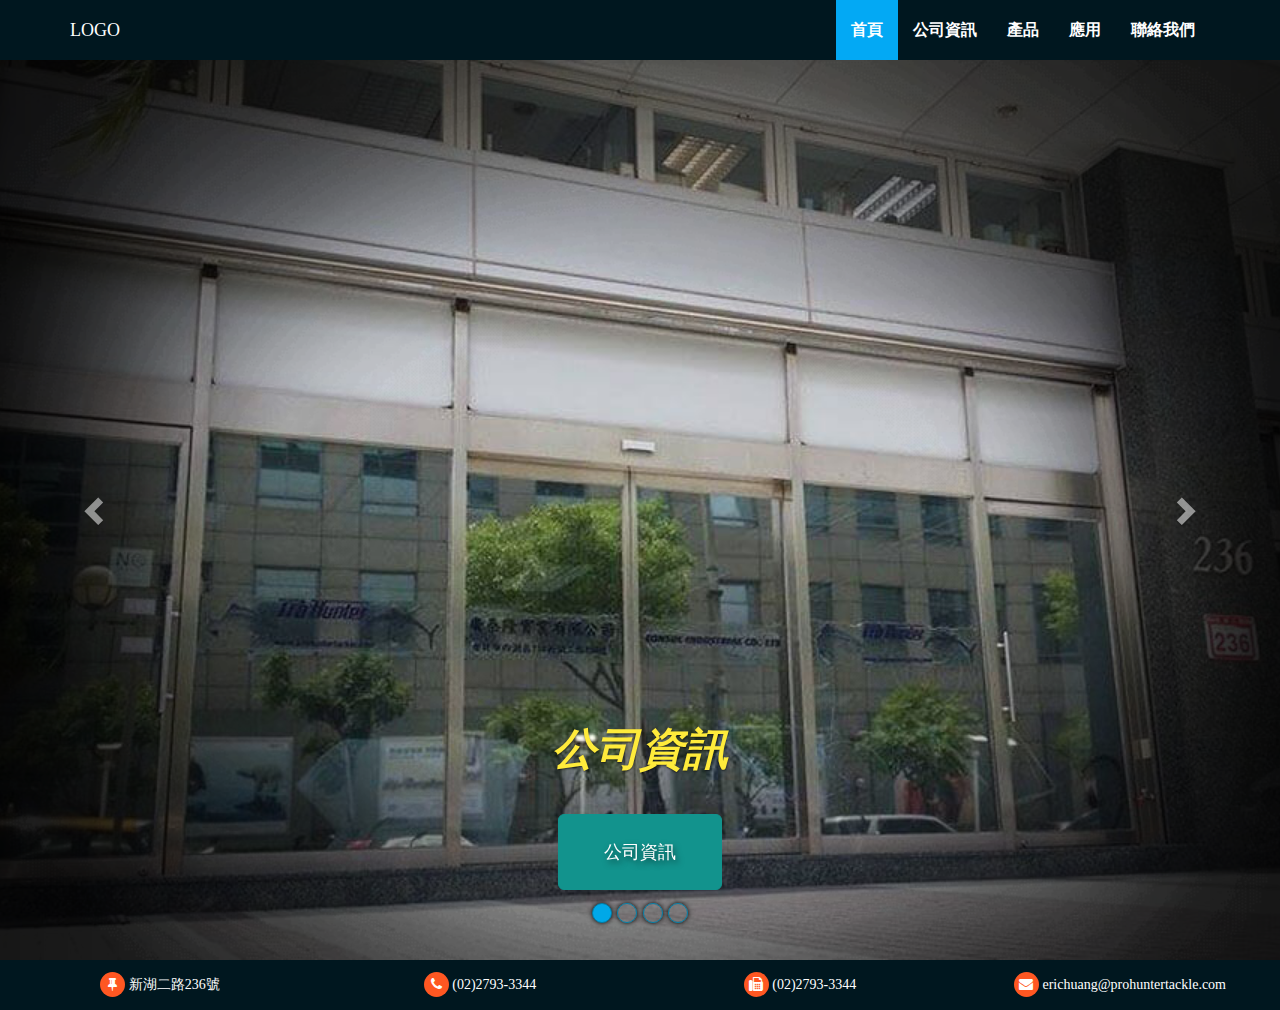
<file: index.html>
<!DOCTYPE html>
<html lang="en">
<head>
<meta charset="UTF-8">
<meta name="viewport" content="width=device-width,initial-scale=1">
<title>啟貿實業有限公司|首頁</title>
<meta name="keywords" content="啟貿,啟貿實業有限公司,啟貿首頁,公司資訊" />
<meta namge="description" content="啟貿實業有限公司" />
<script src="./js/jquery-2.1.4.min.js"></script>
<script src="./js/bootstrap.min.js"></script>
<link href="./css/bootstrap.min.css" rel="stylesheet">
<link rel="stylesheet" href="css/font-awesome.min.css" type="text/css">
<link rel="stylesheet" href="css/style.css">
<style>
.carousel-inner .item{
	background-image: url("images/s.png");
	background-size: 100% 100%;
}
.carousel-inner .item .fill,
.carousel-inner .item .active .fill{
	mix-blend-mode: overlay;
	-webkit-mix-blend-mode: overlay;
	-moz-mix-blend-mode: overlay;
}
#main.carousel .carousel-inner .btn-primary{
	background-color: #12938D;
	border-color: #12938D;
}
#main.carousel .carousel-inner .carousel-title{
	margin-bottom: 40px;
	font-style: italic;
	font-size: 44px;
	color:#FFEB3B;
	font-weight: 900;
}
#main.carousel .carousel-inner .btn-lg{
	padding: 25px 45px;
	font-size: 18px;
	text-shadow:2px 3px 6px rgba(0,0,0,.6);
	margin-bottom: 20px;
}
</style>
</head>
<body>
<!-- 導航列開始 -->
<header>
	<nav class="navbar navbar-default">
		<div class="container">
			<div class="navbar-header">
				<button type="button" class="navbar-toggle collapsed" data-toggle="collapse" data-target=".header-navbar">
					<span class="icon-bar"></span>
					<span class="icon-bar"></span>
					<span class="icon-bar"></span>
				</button>
				<a href="index.html" class="navbar-brand">LOGO</a>
			</div>

			<div class="collapse navbar-collapse header-navbar">
				<ul class="nav navbar-nav navbar-right">
					<li class="active"><a href="index.html">首頁</a></li>
					<li><a href="about.html">公司資訊</a></li>
					<li><a href="product.html">產品</a></li>
					<li><a href="application01.html">應用</a></li>
					<li><a href="contact.html">聯絡我們</a></li>
				</ul>
			</div>
		</div>
	</nav>
</header>
<!-- 導航列結束 -->
<!-- 內容開始 -->
<section id="main" class="main-carousel carousel slide" data-ride="carousel">
	<ol class="carousel-indicators">
		<li data-target=".main-carousel" data-slide-to="0" class="active"></li>
		<li data-target=".main-carousel" data-slide-to="1"></li>
		<li data-target=".main-carousel" data-slide-to="2"></li>
		<li data-target=".main-carousel" data-slide-to="3"></li>
	</ol>

	<div class="carousel-inner" _height="auto">
		<div class="item active">
			<a href="about.html"><div class="fill bg1"></div></a>
			<div class="carousel-caption">
				<h1 class="carousel-title">公司資訊</h1>
				<a href="about.html" class="btn btn-primary btn-lg">公司資訊</a>
			</div>
		</div>
		<div class="item">
			<a href="product.html"><div class="fill bg2"></div></a>
			<div class="carousel-caption">
			<h1 class="carousel-title">產品</h1>
				<a href="product.html" class="btn btn-primary btn-lg">產品</a>
			</div>
		</div>
		<div class="item">
			<a href="application01.html"><div class="fill bg3"></div></a>
			<div class="carousel-caption">
			<h1 class="carousel-title">應用</h1>
				<a href="application01.html" class="btn btn-primary btn-lg">應用</a>
			</div>
		</div>
		<div class="item">
			<a href="contact.html"><div class="fill bg4"></div></a>
			<div class="carousel-caption">
			<h1 class="carousel-title">聯絡我們</h1>
				<a href="contact.html" class="btn btn-primary btn-lg">聯絡我們</a>
			</div>
		</div>
	</div>

	<a class="left carousel-control" href=".main-carousel" role="button" data-slide="prev">
		<span class="glyphicon glyphicon-chevron-left" aria-hidden="true"></span>
	</a>
	<a class="right carousel-control" href=".main-carousel" role="button" data-slide="next">
		<span class="glyphicon glyphicon-chevron-right" aria-hidden="true"></span>
	</a>
</section>
<!-- 內容結束 -->
<!-- footer開始 -->
<footer id="footer" _height="none">
	<div class="container-fluid">
		<div class="row">
			<div class="col-md-3">
				<p class="text-center">
					<i class="fa fa-thumb-tack icon"></i>
					新湖二路236號
				</p>
			</div>
			<div class="col-md-3">
				<p class="text-center">
					<i class="fa fa-phone icon"></i>
					(02)2793-3344
				</p>
			</div>
			<div class="col-md-3">
				<p class="text-center">
					<i class="fa fa-fax icon"></i>
					(02)2793-3344
				</p>
			</div>
			<div class="col-md-3">
				<p class="text-center">
					<i class="fa fa-envelope icon"></i>
					erichuang@prohuntertackle.com
				</p>
			</div>
		</div>
	</div>
</footer>
<!-- footer結束 -->
<script>
	$('.carousel').carousel({
		intervel:4000
	})
</script>
</body>
</html>
</file>
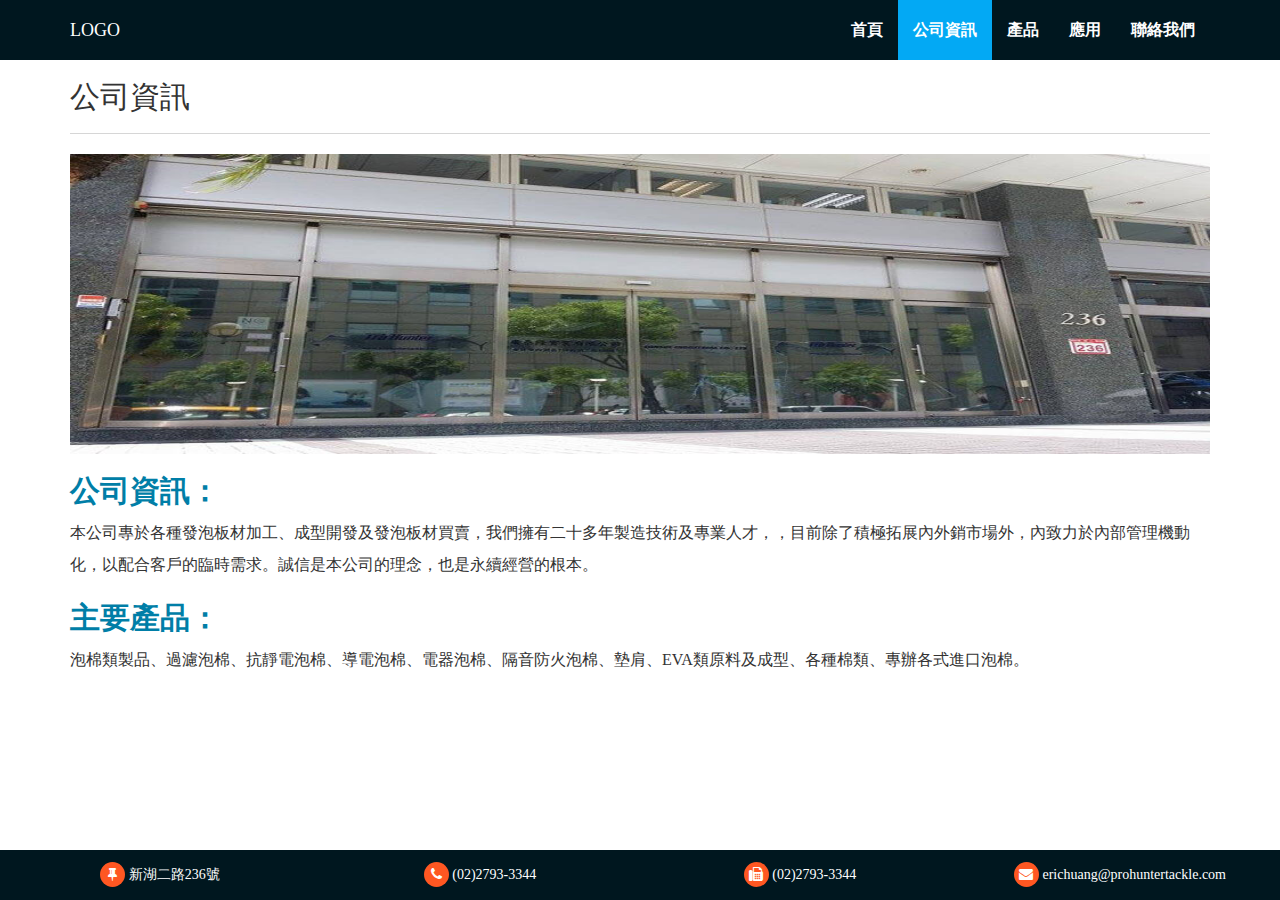
<file: about.html>
<!DOCTYPE html>
<html lang="en">
<head>
<meta charset="UTF-8">
<meta name="viewport" content="width=device-width,initial-scale=1">
<title>啟貿實業有限公司|關於本公司</title>
<meta name="keywords" content="啟貿,啟貿實業有限公司,關於我,公司資訊" />
<meta namge="description" content="啟貿實業有限公司" />
<script src="./js/jquery-2.1.4.min.js"></script>
<script src="./js/bootstrap.min.js"></script>
<link href="./css/bootstrap.min.css" rel="stylesheet">
<link rel="stylesheet" href="css/font-awesome.min.css" type="text/css">
<link rel="stylesheet" href="css/style.css">
<script src="./js/minwt.auto_full_height.mini.js"></script>
<style>
#application-main{
	background-color: #f2f2f2;
}
</style>
</head>
<body>
<!-- 導航列開始 -->
<header _height="none">
	<nav class="navbar navbar-default">
		<div class="container">
			<div class="navbar-header">
				<button type="button" class="navbar-toggle collapsed" data-toggle="collapse" data-target=".header-navbar">
					<span class="icon-bar"></span>
					<span class="icon-bar"></span>
					<span class="icon-bar"></span>
				</button>
				<a href="index.html" class="navbar-brand">LOGO</a>
			</div>

			<div class="collapse navbar-collapse header-navbar">
				<ul class="nav navbar-nav navbar-right">
					<li><a href="index.html">首頁</a></li>
					<li class="active"><a href="about.html">公司資訊</a></li>
					<li><a href="product.html">產品</a></li>
					<li><a href="application01.html">應用</a></li>
					<li><a href="contact.html">聯絡我們</a></li>
				</ul>
			</div>
		</div>
	</nav>
</header>
<!-- 導航列結束 -->
<!-- 內容開始 -->
<section id="about-main" _height="auto">
	<div class="container">
		<div class="row">
			<div class="col-md-12 about-main-title">
				<h2>公司資訊</h2>
				<span class="line"></span>
			</div>
		</div>
		<div class="row">
			<div class="col-md-12 about-main-contant">
				<img src="images/01.jpg" alt="" class="img-responsive">
				<h2 class="about-h2">公司資訊：</h2>
				<p>本公司專於各種發泡板材加工、成型開發及發泡板材買賣，我們擁有二十多年製造技術及專業人才，，目前除了積極拓展內外銷市場外，內致力於內部管理機動化，以配合客戶的臨時需求。誠信是本公司的理念，也是永續經營的根本。</p>
				<h2 class="about-h2">主要產品：</h2>
				<p>泡棉類製品、過濾泡棉、抗靜電泡棉、導電泡棉、電器泡棉、隔音防火泡棉、墊肩、EVA類原料及成型、各種棉類、專辦各式進口泡棉。</p>
			</div>
		</div>
	</div>
</section>
<!-- 內容結束 -->
<!-- footer開始 -->
<footer id="footer" _height="none">
	<div class="container-fluid">
		<div class="row">
			<div class="col-md-3">
				<p class="text-center">
					<i class="fa fa-thumb-tack icon"></i>
					新湖二路236號
				</p>
			</div>
			<div class="col-md-3">
				<p class="text-center">
					<i class="fa fa-phone icon"></i>
					(02)2793-3344
				</p>
			</div>
			<div class="col-md-3">
				<p class="text-center">
					<i class="fa fa-fax icon"></i>
					(02)2793-3344
				</p>
			</div>
			<div class="col-md-3">
				<p class="text-center">
					<i class="fa fa-envelope icon"></i>
					erichuang@prohuntertackle.com
				</p>
			</div>
		</div>
	</div>
</footer>
<!-- footer結束 -->
</body>
</html>
</file>
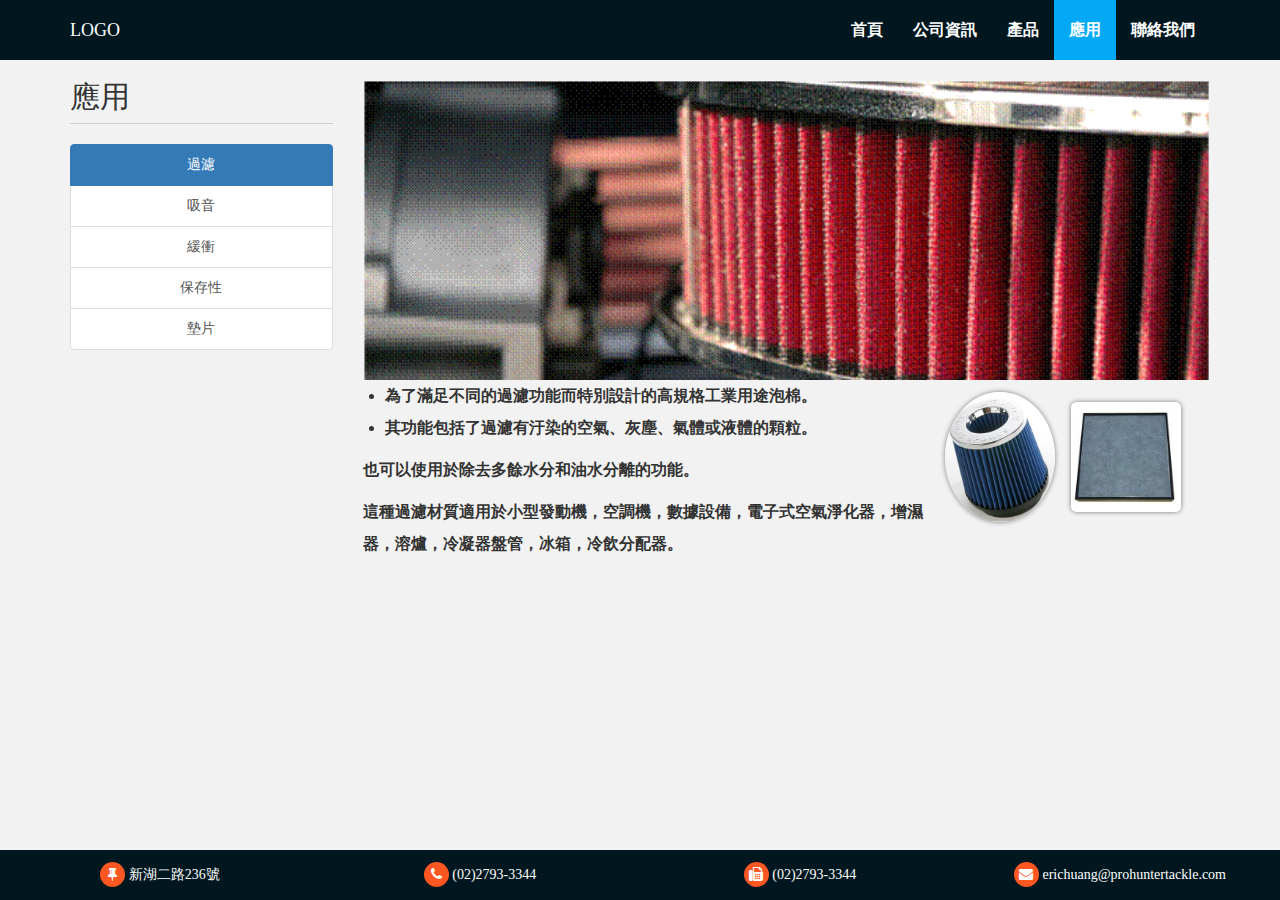
<file: application01.html>
<!DOCTYPE html>
<html lang="en">
<head>
<meta charset="UTF-8">
<meta name="viewport" content="width=device-width,initial-scale=1">
<title>啟貿實業有限公司|應用</title>
<meta name="keywords" content="啟貿,啟貿實業有限公司,應用" />
<meta namge="description" content="啟貿實業有限公司" />
<script src="./js/jquery-2.1.4.min.js"></script>
<script src="./js/bootstrap.min.js"></script>
<link href="./css/bootstrap.min.css" rel="stylesheet">
<link rel="stylesheet" href="css/font-awesome.min.css" type="text/css">
<link rel="stylesheet" href="css/style.css">
<script src="./js/minwt.auto_full_height.mini.js"></script>
<link rel="stylesheet" href="css/animate.min.css">
<style>
#application-main{
	background-color: #f2f2f2;
}
.jumbotron-bg{
	background-image: url('images/1-1.gif');
	background-size: cover;
	height: 300px;
	position: relative;
	overflow: hidden;
}
.jumbotron-bg .title{
	position: absolute;
	top: 50%;
	transform:translateY(-50%);
	color:#fff;
	left: -1000px;
	font-size: 62px;
	text-shadow:0 0 5px #000;
	font-weight: bold;
	display: block;
	height: 100px;
	text-align: center;
	line-height: 80px;
	border: 10px solid #fff;
}
.media-img{
	padding: 0;
	text-align: center;
}
.media-img .cc{
	width: 110px;
	margin-top: 12px;
	margin-right: 12px;
	box-shadow: 0 0 5px rgba(0,0,0,.5);
}
.media-content{
	font-weight: bold;
	padding: 0;
}
.media-content ul{
	padding-left: 22px;
}
</style>
</head>
<body>
<!-- 導航列開始 -->
<header _height="none">
	<nav class="navbar navbar-default">
		<div class="container">
			<div class="navbar-header">
				<button type="button" class="navbar-toggle collapsed" data-toggle="collapse" data-target=".header-navbar">
					<span class="icon-bar"></span>
					<span class="icon-bar"></span>
					<span class="icon-bar"></span>
				</button>
				<a href="index.html" class="navbar-brand">LOGO</a>
			</div>

			<div class="collapse navbar-collapse header-navbar">
				<ul class="nav navbar-nav navbar-right">
					<li><a href="index.html">首頁</a></li>
					<li><a href="about.html">公司資訊</a></li>
					<li><a href="product.html">產品</a></li>
					<li class="active"><a href="application01.html">應用</a></li>
					<li><a href="contact.html">聯絡我們</a></li>
				</ul>
			</div>
		</div>
	</nav>
</header>
<!-- 導航列結束 -->
<!-- 內容開始 -->
<section id="application-main" _height="auto">
	<div class="container">
		<div class="row">
			<div class="col-md-3">
				<h2>應用</h2>
				<span class="line"></span>
				<div class="list-group application-list-group">
					<a href="application01.html" class="list-group-item active">過濾</a>
					<a href="application02.html" class="list-group-item">吸音</a>
					<a href="application03.html" class="list-group-item">緩衝</a>
					<a href="application04.html" class="list-group-item">保存性</a>
					<a href="application05.html" class="list-group-item">墊片</a>
				</div>
			</div>
			<div class="col-md-9 application-main-contant">
				<div class="jumbotron-bg">
					<span class="title">過濾</span>
				</div>
				<div class="col-md-8 media-content">
					<ul>
						<li>為了滿足不同的過濾功能而特別設計的高規格工業用途泡棉。</li>
						<li>其功能包括了過濾有汙染的空氣、灰塵、氣體或液體的顆粒。</li>
					</ul>
					<p>也可以使用於除去多餘水分和油水分離的功能。</p>
					<p>這種過濾材質適用於小型發動機，空調機，數據設備，電子式空氣淨化器，增濕器，溶爐，冷凝器盤管，冰箱，冷飲分配器。</p>
				</div>
				<div class="col-md-4 media-img">
					<img src="images/1-3.jpg" alt="" class="img-circle cc animated bounce">
					<img src="images/1-2.jpg" alt=""  class="img-rounded cc animated bounce">
				</div>
			</div>
		</div>
	</div>
</section>
<!-- 內容結束 -->
<!-- footer開始 -->
<footer id="footer" _height="none">
	<div class="container-fluid">
		<div class="row">
			<div class="col-md-3">
				<p class="text-center">
					<i class="fa fa-thumb-tack icon"></i>
					新湖二路236號
				</p>
			</div>
			<div class="col-md-3">
				<p class="text-center">
					<i class="fa fa-phone icon"></i>
					(02)2793-3344
				</p>
			</div>
			<div class="col-md-3">
				<p class="text-center">
					<i class="fa fa-fax icon"></i>
					(02)2793-3344
				</p>
			</div>
			<div class="col-md-3">
				<p class="text-center">
					<i class="fa fa-envelope icon"></i>
					erichuang@prohuntertackle.com
				</p>
			</div>
		</div>
	</div>
</footer>
<!-- footer結束 -->
<script>
	function auto(){
		$('.jumbotron-bg').find('.title').animate({
			left:100
		},1000)
	}
	setTimeout('auto()',1000)
</script>
</body>
</html>
</file>
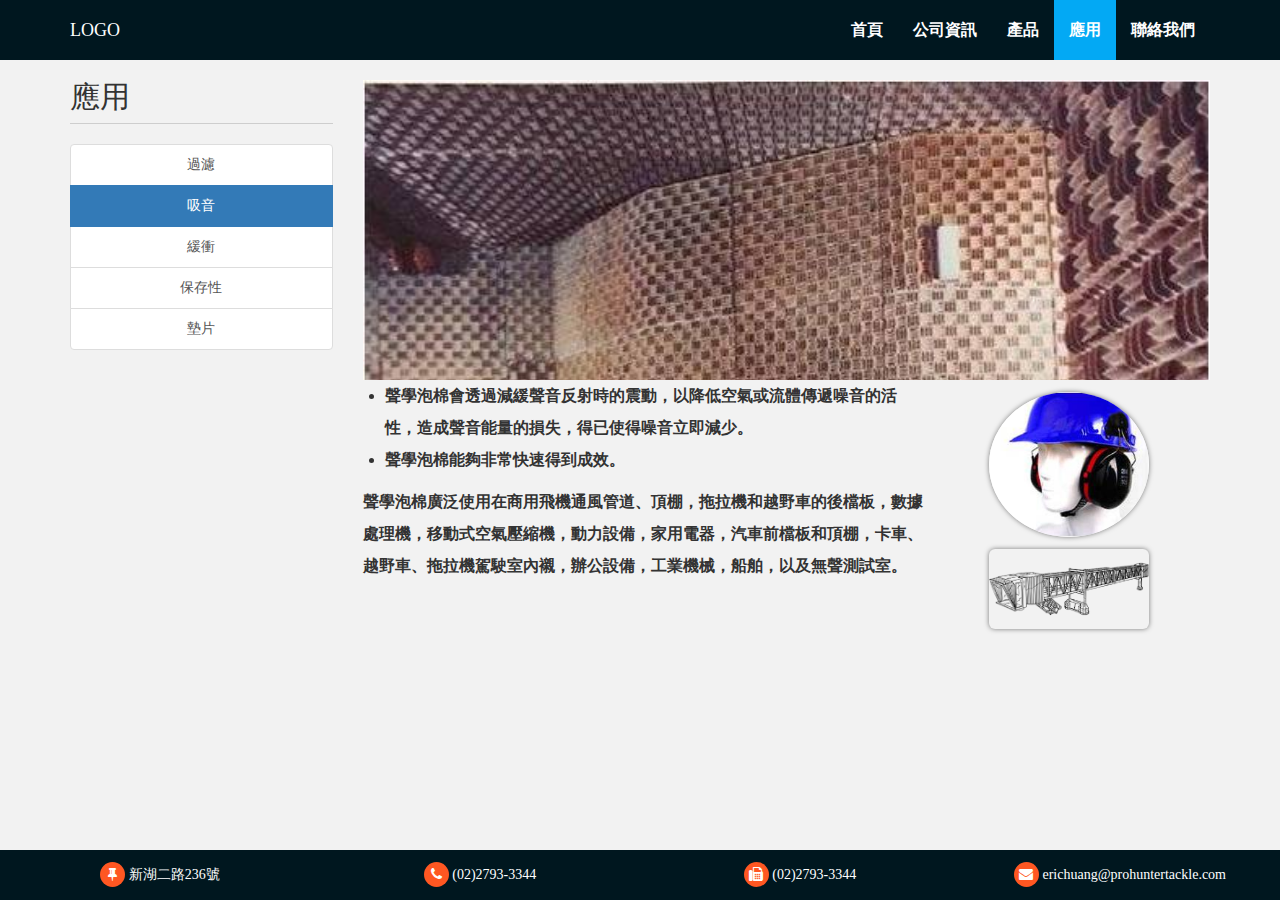
<file: application02.html>
<!DOCTYPE html>
<html lang="en">
<head>
<meta charset="UTF-8">
<meta name="viewport" content="width=device-width,initial-scale=1">
<title>啟貿實業有限公司|應用</title>
<meta name="keywords" content="啟貿,啟貿實業有限公司,應用" />
<meta namge="description" content="啟貿實業有限公司" />
<script src="./js/jquery-2.1.4.min.js"></script>
<script src="./js/bootstrap.min.js"></script>
<link href="./css/bootstrap.min.css" rel="stylesheet">
<link rel="stylesheet" href="css/font-awesome.min.css" type="text/css">
<link rel="stylesheet" href="css/style.css">
<script src="./js/minwt.auto_full_height.mini.js"></script>
<link rel="stylesheet" href="css/animate.min.css">
<style>
#application-main{
	background-color: #f2f2f2;
}
.jumbotron-bg{
	background-image: url('images/2-1.jpg');
	background-size: cover;
	height: 300px;
	position: relative;
	overflow: hidden;
}
.jumbotron-bg .title{
	position: absolute;
	top: 50%;
	transform:translateY(-50%);
	color:#fff;
	left: -1000px;
	font-size: 62px;
	text-shadow:0 0 5px #000;
	font-weight: bold;
	display: block;
	height: 100px;
	text-align: center;
	line-height: 80px;
	border: 10px solid #fff;
}
.media-img{
	padding: 0;
	text-align: center;
}
.media-img .cc{
	width: 160px;
	margin-top: 12px;
	box-shadow: 0 0 5px rgba(0,0,0,.5);
}
.media-content{
	font-weight: bold;
	padding: 0;
}
.media-content ul{
	padding-left: 22px;
}
</style>
</head>
<body>
<!-- 導航列開始 -->
<header _height="none">
	<nav class="navbar navbar-default">
		<div class="container">
			<div class="navbar-header">
				<button type="button" class="navbar-toggle collapsed" data-toggle="collapse" data-target=".header-navbar">
					<span class="icon-bar"></span>
					<span class="icon-bar"></span>
					<span class="icon-bar"></span>
				</button>
				<a href="index.html" class="navbar-brand">LOGO</a>
			</div>

			<div class="collapse navbar-collapse header-navbar">
				<ul class="nav navbar-nav navbar-right">
					<li><a href="index.html">首頁</a></li>
					<li><a href="about.html">公司資訊</a></li>
					<li><a href="product.html">產品</a></li>
					<li class="active"><a href="application01.html">應用</a></li>
					<li><a href="contact.html">聯絡我們</a></li>
				</ul>
			</div>
		</div>
	</nav>
</header>
<!-- 導航列結束 -->
<!-- 內容開始 -->
<section id="application-main" _height="auto">
	<div class="container">
		<div class="row">
			<div class="col-md-3">
				<h2>應用</h2>
				<span class="line"></span>
				<div class="list-group application-list-group">
					<a href="application01.html" class="list-group-item">過濾</a>
					<a href="application02.html" class="list-group-item active">吸音</a>
					<a href="application03.html" class="list-group-item">緩衝</a>
					<a href="application04.html" class="list-group-item">保存性</a>
					<a href="application05.html" class="list-group-item">墊片</a>
				</div>
			</div>
			<div class="col-md-9 application-main-contant">
				<div class="jumbotron-bg">
					<span class="title">吸音</span>
				</div>
				<div class="col-md-8 media-content">
					<ul>
						<li>聲學泡棉會透過減緩聲音反射時的震動，以降低空氣或流體傳遞噪音的活性，造成聲音能量的損失，得已使得噪音立即減少。</li>
						<li>聲學泡棉能夠非常快速得到成效。</li>
					</ul>
					<p>聲學泡棉廣泛使用在商用飛機通風管道、頂棚，拖拉機和越野車的後檔板，數據處理機，移動式空氣壓縮機，動力設備，家用電器，汽車前檔板和頂棚，卡車、越野車、拖拉機駕駛室內襯，辦公設備，工業機械，船舶，以及無聲測試室。</p>
				</div>
				<div class="col-md-4 media-img">
					<div class="col-md-12">
						<img src="images/2-2.jpg" alt="" class="img-circle cc animated pulse">
					</div>
					<div class="col-md-12">
						<img src="images/2-3.png" alt=""  class="img-rounded cc animated pulse">
					</div>
				</div>
			</div>
		</div>
	</div>
</section>
<!-- 內容結束 -->
<!-- footer開始 -->
<footer id="footer" _height="none">
	<div class="container-fluid">
		<div class="row">
			<div class="col-md-3">
				<p class="text-center">
					<i class="fa fa-thumb-tack icon"></i>
					新湖二路236號
				</p>
			</div>
			<div class="col-md-3">
				<p class="text-center">
					<i class="fa fa-phone icon"></i>
					(02)2793-3344
				</p>
			</div>
			<div class="col-md-3">
				<p class="text-center">
					<i class="fa fa-fax icon"></i>
					(02)2793-3344
				</p>
			</div>
			<div class="col-md-3">
				<p class="text-center">
					<i class="fa fa-envelope icon"></i>
					erichuang@prohuntertackle.com
				</p>
			</div>
		</div>
	</div>
</footer>
<!-- footer結束 -->
<script>
	function auto(){
		$('.jumbotron-bg').find('.title').animate({
			left:100
		},1000)
	}
	setTimeout('auto()',1000)
</script>
</body>
</html>
</file>
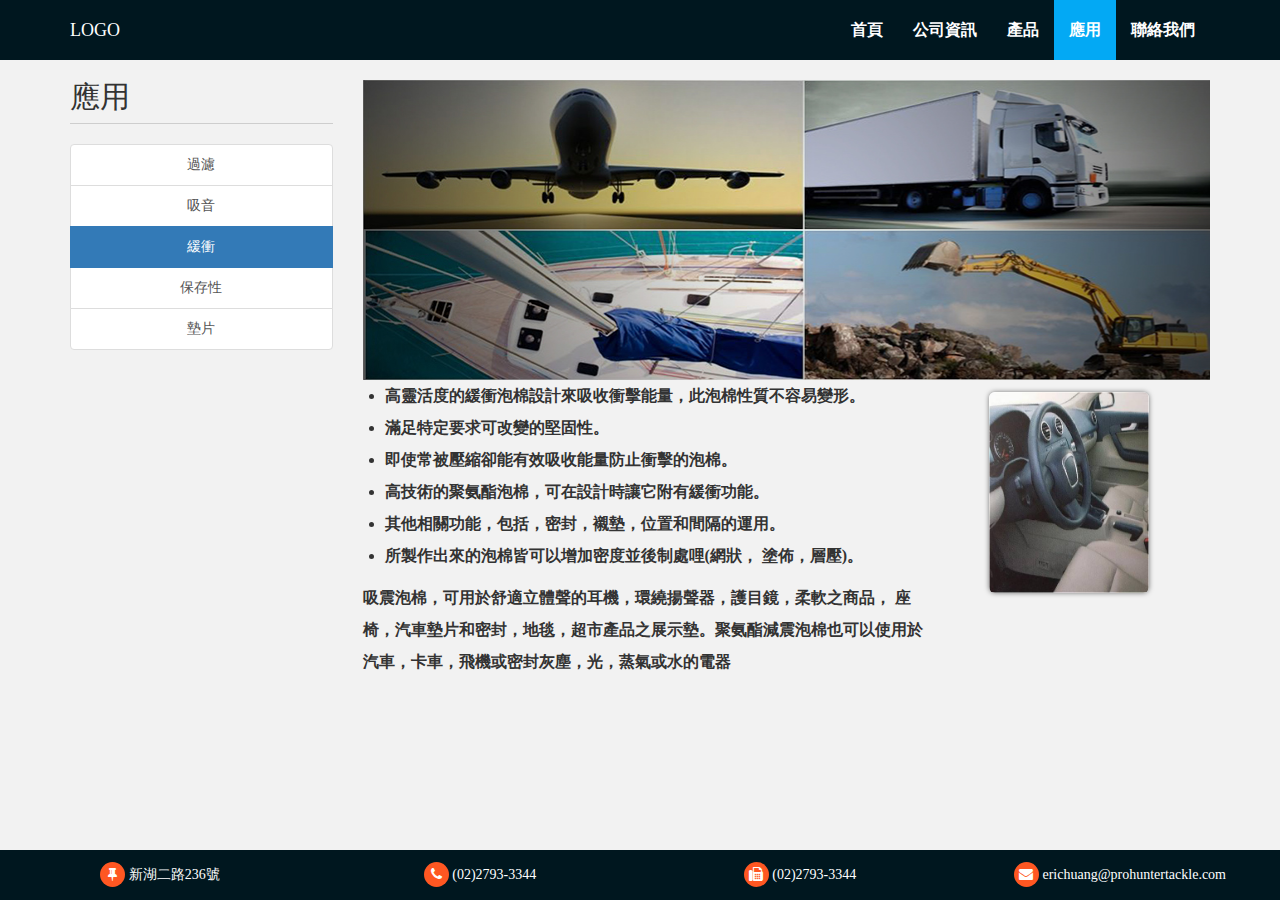
<file: application03.html>
<!DOCTYPE html>
<html lang="en">
<head>
<meta charset="UTF-8">
<meta name="viewport" content="width=device-width,initial-scale=1">
<title>啟貿實業有限公司|應用</title>
<meta name="keywords" content="啟貿,啟貿實業有限公司,應用" />
<meta namge="description" content="啟貿實業有限公司" />
<script src="./js/jquery-2.1.4.min.js"></script>
<script src="./js/bootstrap.min.js"></script>
<link href="./css/bootstrap.min.css" rel="stylesheet">
<link rel="stylesheet" href="css/font-awesome.min.css" type="text/css">
<link rel="stylesheet" href="css/style.css">
<script src="./js/minwt.auto_full_height.mini.js"></script>
<link rel="stylesheet" href="css/animate.min.css">
<style>
#application-main{
	background-color: #f2f2f2;
}
.jumbotron-bg{
	background-image: url('images/3-1.jpg');
	background-size: cover;
	height: 300px;
	position: relative;
	overflow: hidden;
}
.jumbotron-bg .title{
	position: absolute;
	top: 50%;
	transform:translateY(-50%);
	color:#fff;
	left: -1000px;
	font-size: 62px;
	text-shadow:0 0 5px #000;
	font-weight: bold;
	display: block;
	height: 100px;
	text-align: center;
	line-height: 80px;
	border: 10px solid #fff;
}
.media-img{
	padding: 0;
	text-align: center;
}
.media-img .cc{
	width: 160px;
	margin-top: 12px;
	box-shadow: 0 0 5px rgba(0,0,0,.5);
}
.media-content{
	font-weight: bold;
	padding: 0;
}
.media-content ul{
	padding-left: 22px;
}
</style>
</head>
<body>
<!-- 導航列開始 -->
<header _height="none">
	<nav class="navbar navbar-default">
		<div class="container">
			<div class="navbar-header">
				<button type="button" class="navbar-toggle collapsed" data-toggle="collapse" data-target=".header-navbar">
					<span class="icon-bar"></span>
					<span class="icon-bar"></span>
					<span class="icon-bar"></span>
				</button>
				<a href="index.html" class="navbar-brand">LOGO</a>
			</div>

			<div class="collapse navbar-collapse header-navbar">
				<ul class="nav navbar-nav navbar-right">
					<li><a href="index.html">首頁</a></li>
					<li><a href="about.html">公司資訊</a></li>
					<li><a href="product.html">產品</a></li>
					<li class="active"><a href="application01.html">應用</a></li>
					<li><a href="contact.html">聯絡我們</a></li>
				</ul>
			</div>
		</div>
	</nav>
</header>
<!-- 導航列結束 -->
<!-- 內容開始 -->
<section id="application-main" _height="auto">
	<div class="container">
		<div class="row">
			<div class="col-md-3">
				<h2>應用</h2>
				<span class="line"></span>
				<div class="list-group application-list-group">
					<a href="application01.html" class="list-group-item">過濾</a>
					<a href="application02.html" class="list-group-item">吸音</a>
					<a href="application03.html" class="list-group-item active">緩衝</a>
					<a href="application04.html" class="list-group-item">保存性</a>
					<a href="application05.html" class="list-group-item">墊片</a>
				</div>
			</div>
			<div class="col-md-9 application-main-contant">
				<div class="jumbotron-bg">
					<span class="title">緩衝</span>
				</div>
				<div class="col-md-8 media-content">
					<ul>
						<li>高靈活度的緩衝泡棉設計來吸收衝擊能量，此泡棉性質不容易變形。</li>
						<li>滿足特定要求可改變的堅固性。</li>
						<li>即使常被壓縮卻能有效吸收能量防止衝擊的泡棉。</li>
						<li>高技術的聚氨酯泡棉，可在設計時讓它附有緩衝功能。</li>
						<li>其他相關功能，包括，密封，襯墊，位置和間隔的運用。</li>
						<li>所製作出來的泡棉皆可以增加密度並後制處哩(網狀， 塗佈，層壓)。</li>
					</ul>
					<p>吸震泡棉，可用於舒適立體聲的耳機，環繞揚聲器，護目鏡，柔軟之商品， 座椅，汽車墊片和密封，地毯，超市產品之展示墊。聚氨酯減震泡棉也可以使用於汽車，卡車，飛機或密封灰塵，光，蒸氣或水的電器
</p>
				</div>
				<div class="col-md-4 media-img">
					<img src="images/3-2.jpg" alt=""  class="img-rounded cc animated shake">
				</div>
			</div>
		</div>
	</div>
</section>
<!-- 內容結束 -->
<!-- footer開始 -->
<footer id="footer" _height="none">
	<div class="container-fluid">
		<div class="row">
			<div class="col-md-3">
				<p class="text-center">
					<i class="fa fa-thumb-tack icon"></i>
					新湖二路236號
				</p>
			</div>
			<div class="col-md-3">
				<p class="text-center">
					<i class="fa fa-phone icon"></i>
					(02)2793-3344
				</p>
			</div>
			<div class="col-md-3">
				<p class="text-center">
					<i class="fa fa-fax icon"></i>
					(02)2793-3344
				</p>
			</div>
			<div class="col-md-3">
				<p class="text-center">
					<i class="fa fa-envelope icon"></i>
					erichuang@prohuntertackle.com
				</p>
			</div>
		</div>
	</div>
</footer>
<!-- footer結束 -->
<script>
	function auto(){
		$('.jumbotron-bg').find('.title').animate({
			left:100
		},1000)
	}
	setTimeout('auto()',1000)
</script>
</body>
</html>
</file>
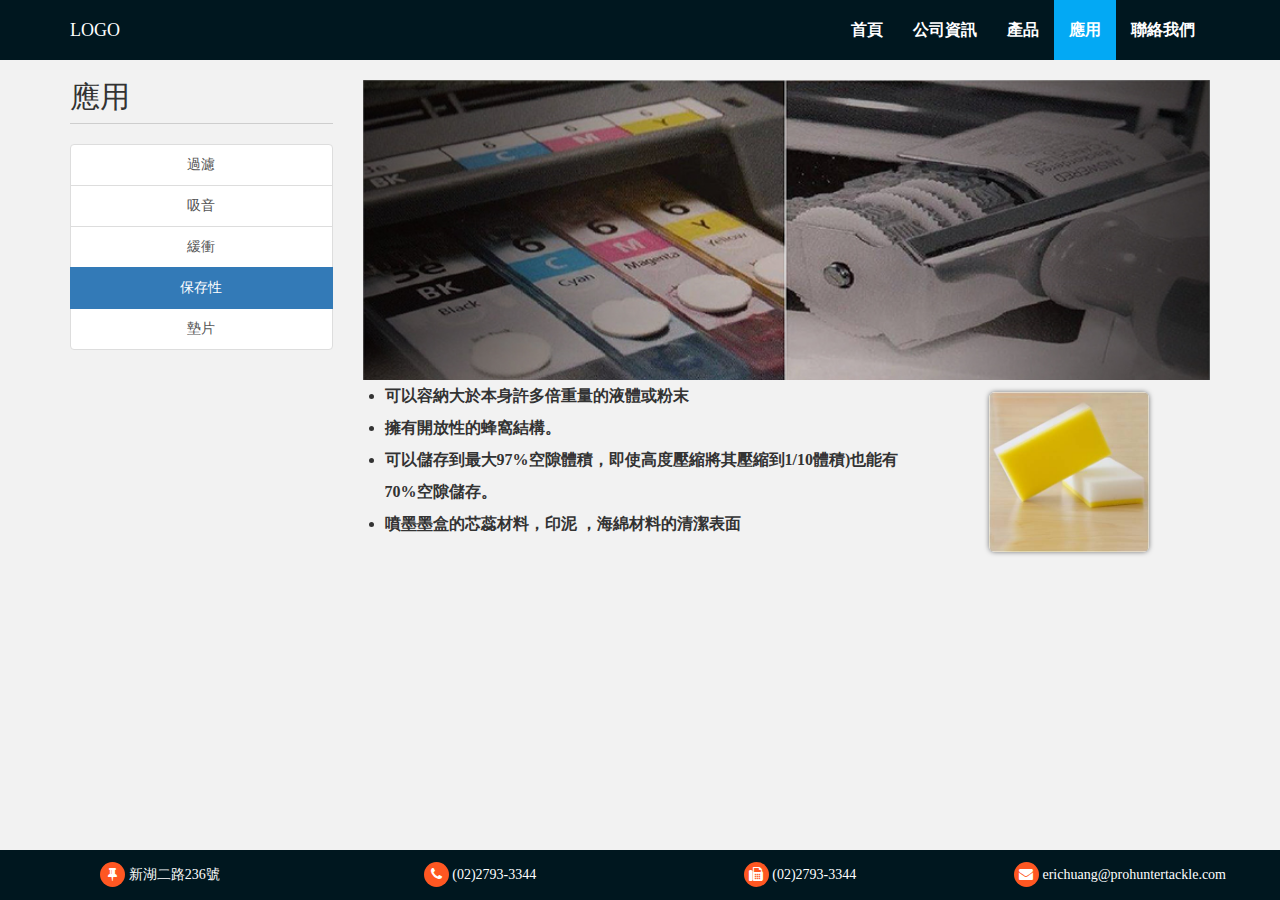
<file: application04.html>
<!DOCTYPE html>
<html lang="en">
<head>
<meta charset="UTF-8">
<meta name="viewport" content="width=device-width,initial-scale=1">
<title>啟貿實業有限公司|應用</title>
<meta name="keywords" content="啟貿,啟貿實業有限公司,應用" />
<meta namge="description" content="啟貿實業有限公司" />
<script src="./js/jquery-2.1.4.min.js"></script>
<script src="./js/bootstrap.min.js"></script>
<link href="./css/bootstrap.min.css" rel="stylesheet">
<link rel="stylesheet" href="css/font-awesome.min.css" type="text/css">
<link rel="stylesheet" href="css/style.css">
<script src="./js/minwt.auto_full_height.mini.js"></script>
<link rel="stylesheet" href="css/animate.min.css">
<style>
#application-main{
	background-color: #f2f2f2;
}
.jumbotron-bg{
	background-image: url('images/4-1.jpg');
	background-size: cover;
	height: 300px;
	position: relative;
	overflow: hidden;
}
.jumbotron-bg .title{
	position: absolute;
	top: 50%;
	transform:translateY(-50%);
	color:#fff;
	left: -1000px;
	font-size: 62px;
	text-shadow:0 0 5px #000;
	font-weight: bold;
	display: block;
	height: 100px;
	text-align: center;
	line-height: 80px;
	border: 10px solid #fff;
}
.media-img{
	padding: 0;
	text-align: center;
}
.media-img .cc{
	width: 160px;
	margin-top: 12px;
	box-shadow: 0 0 5px rgba(0,0,0,.5);
}
.media-content{
	font-weight: bold;
	padding: 0;
}
.media-content ul{
	padding-left: 22px;
}
</style>
</head>
<body>
<!-- 導航列開始 -->
<header _height="none">
	<nav class="navbar navbar-default">
		<div class="container">
			<div class="navbar-header">
				<button type="button" class="navbar-toggle collapsed" data-toggle="collapse" data-target=".header-navbar">
					<span class="icon-bar"></span>
					<span class="icon-bar"></span>
					<span class="icon-bar"></span>
				</button>
				<a href="index.html" class="navbar-brand">LOGO</a>
			</div>

			<div class="collapse navbar-collapse header-navbar">
				<ul class="nav navbar-nav navbar-right">
					<li><a href="index.html">首頁</a></li>
					<li><a href="about.html">公司資訊</a></li>
					<li><a href="product.html">產品</a></li>
					<li class="active"><a href="application01.html">應用</a></li>
					<li><a href="contact.html">聯絡我們</a></li>
				</ul>
			</div>
		</div>
	</nav>
</header>
<!-- 導航列結束 -->
<!-- 內容開始 -->
<section id="application-main" _height="auto">
	<div class="container">
		<div class="row">
			<div class="col-md-3">
				<h2>應用</h2>
				<span class="line"></span>
				<div class="list-group application-list-group">
					<a href="application01.html" class="list-group-item">過濾</a>
					<a href="application02.html" class="list-group-item">吸音</a>
					<a href="application03.html" class="list-group-item">緩衝</a>
					<a href="application04.html" class="list-group-item active">保存性</a>
					<a href="application05.html" class="list-group-item">墊片</a>
				</div>
			</div>
			<div class="col-md-9 application-main-contant">
				<div class="jumbotron-bg">
					<span class="title">保存性</span>
				</div>
				<div class="col-md-8 media-content">
					<ul>
						<li>可以容納大於本身許多倍重量的液體或粉末</li>
						<li>擁有開放性的蜂窩結構。</li>
						<li>可以儲存到最大97%空隙體積，即使高度壓縮將其壓縮到1/10體積)也能有70%空隙儲存。</li>
						<li>噴墨墨盒的芯蕊材料，印泥 ，海綿材料的清潔表面</li>
					</ul>
				</div>
				<div class="col-md-4 media-img">
					<img src="images/4-2.jpg" alt=""  class="img-rounded cc animated bounceIn">
				</div>
			</div>
		</div>
	</div>
</section>
<!-- 內容結束 -->
<!-- footer開始 -->
<footer id="footer" _height="none">
	<div class="container-fluid">
		<div class="row">
			<div class="col-md-3">
				<p class="text-center">
					<i class="fa fa-thumb-tack icon"></i>
					新湖二路236號
				</p>
			</div>
			<div class="col-md-3">
				<p class="text-center">
					<i class="fa fa-phone icon"></i>
					(02)2793-3344
				</p>
			</div>
			<div class="col-md-3">
				<p class="text-center">
					<i class="fa fa-fax icon"></i>
					(02)2793-3344
				</p>
			</div>
			<div class="col-md-3">
				<p class="text-center">
					<i class="fa fa-envelope icon"></i>
					erichuang@prohuntertackle.com
				</p>
			</div>
		</div>
	</div>
</footer>
<!-- footer結束 -->
<script>
	function auto(){
		$('.jumbotron-bg').find('.title').animate({
			left:100
		},1000)
	}
	setTimeout('auto()',1000)
</script>
</body>
</html>
</file>
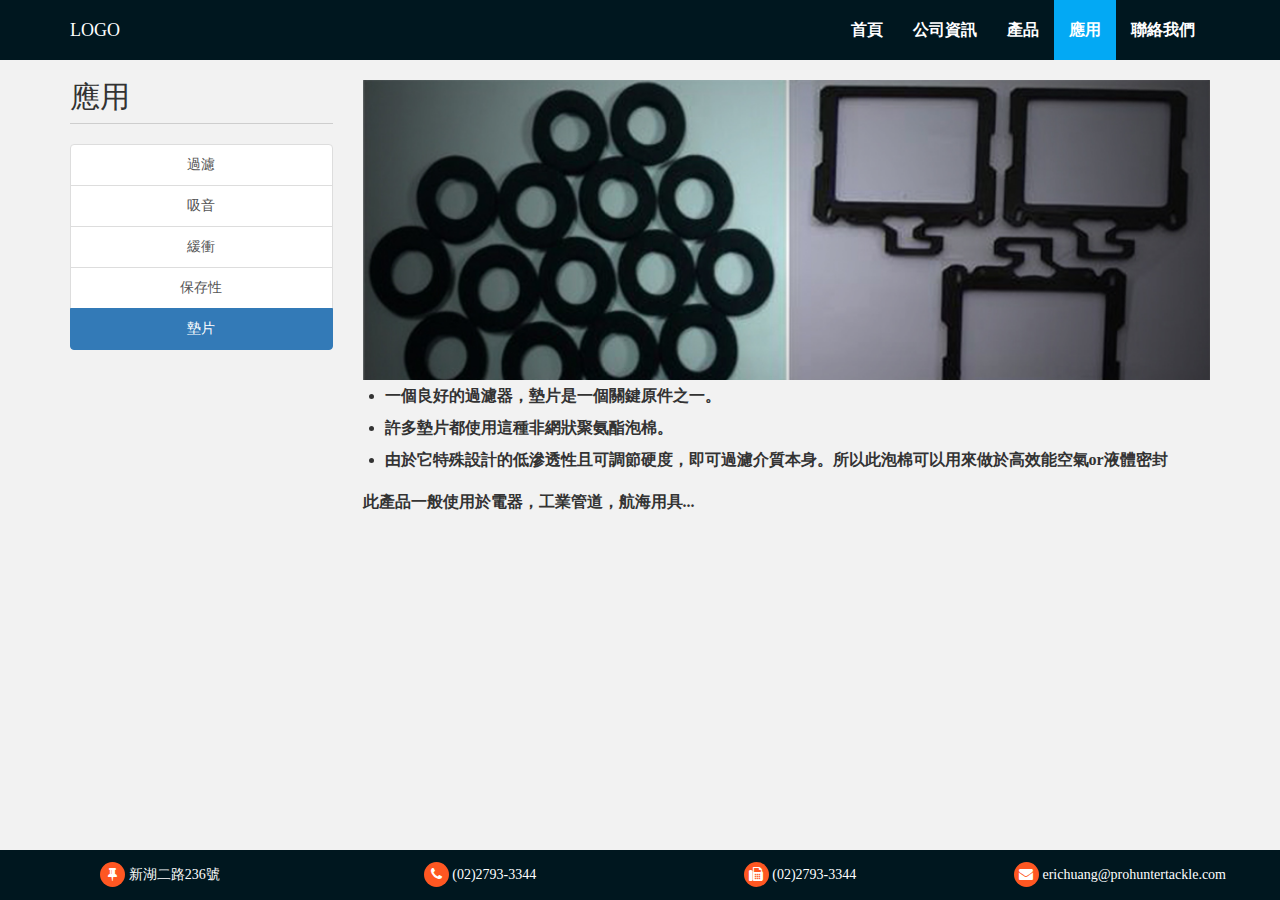
<file: application05.html>
<!DOCTYPE html>
<html lang="en">
<head>
<meta charset="UTF-8">
<meta name="viewport" content="width=device-width,initial-scale=1">
<title>啟貿實業有限公司|應用</title>
<meta name="keywords" content="啟貿,啟貿實業有限公司,應用" />
<meta namge="description" content="啟貿實業有限公司" />
<script src="./js/jquery-2.1.4.min.js"></script>
<script src="./js/bootstrap.min.js"></script>
<link href="./css/bootstrap.min.css" rel="stylesheet">
<link rel="stylesheet" href="css/font-awesome.min.css" type="text/css">
<link rel="stylesheet" href="css/style.css">
<script src="./js/minwt.auto_full_height.mini.js"></script>
<style>
#application-main{
	background-color: #f2f2f2;
}
.jumbotron-bg{
	background-image: url('images/5-1.jpg');
	background-size: cover;
	height: 300px;
	position: relative;
	overflow: hidden;
}
.jumbotron-bg .title{
	position: absolute;
	top: 50%;
	transform:translateY(-50%);
	color:#fff;
	left: -1000px;
	font-size: 62px;
	text-shadow:0 0 5px #000;
	font-weight: bold;
	display: block;
	height: 100px;
	text-align: center;
	line-height: 80px;
	border: 10px solid #fff;
}
.media-img{
	padding: 0;
	text-align: center;
}
.media-img .cc{
	width: 160px;
	margin-top: 12px;
	box-shadow: 0 0 5px rgba(0,0,0,.5);
}
.media-content{
	font-weight: bold;
	padding: 0;
}
.media-content ul{
	padding-left: 22px;
}
</style>
</head>
<body>
<!-- 導航列開始 -->
<header _height="none">
	<nav class="navbar navbar-default">
		<div class="container">
			<div class="navbar-header">
				<button type="button" class="navbar-toggle collapsed" data-toggle="collapse" data-target=".header-navbar">
					<span class="icon-bar"></span>
					<span class="icon-bar"></span>
					<span class="icon-bar"></span>
				</button>
				<a href="index.html" class="navbar-brand">LOGO</a>
			</div>

			<div class="collapse navbar-collapse header-navbar">
				<ul class="nav navbar-nav navbar-right">
					<li><a href="index.html">首頁</a></li>
					<li><a href="about.html">公司資訊</a></li>
					<li><a href="product.html">產品</a></li>
					<li class="active"><a href="application01.html">應用</a></li>
					<li><a href="contact.html">聯絡我們</a></li>
				</ul>
			</div>
		</div>
	</nav>
</header>
<!-- 導航列結束 -->
<!-- 內容開始 -->
<section id="application-main" _height="auto">
	<div class="container">
		<div class="row">
			<div class="col-md-3">
				<h2>應用</h2>
				<span class="line"></span>
				<div class="list-group application-list-group">
					<a href="application01.html" class="list-group-item">過濾</a>
					<a href="application02.html" class="list-group-item">吸音</a>
					<a href="application03.html" class="list-group-item">緩衝</a>
					<a href="application04.html" class="list-group-item">保存性</a>
					<a href="application05.html" class="list-group-item active">墊片</a>
				</div>
			</div>
			<div class="col-md-9 application-main-contant">
				<div class="jumbotron-bg">
					<span class="title">墊片</span>
				</div>
				<div class="col-md-12 media-content">
					<ul>
						<li>一個良好的過濾器，墊片是一個關鍵原件之一。</li>
						<li>許多墊片都使用這種非網狀聚氨酯泡棉。</li>
						<li>由於它特殊設計的低滲透性且可調節硬度，即可過濾介質本身。所以此泡棉可以用來做於高效能空氣or液體密封</li>
					</ul>
					<p>此產品一般使用於電器，工業管道，航海用具...</p>
				</div>
			</div>
		</div>
	</div>
</section>
<!-- 內容結束 -->
<!-- footer開始 -->
<footer id="footer" _height="none">
	<div class="container-fluid">
		<div class="row">
			<div class="col-md-3">
				<p class="text-center">
					<i class="fa fa-thumb-tack icon"></i>
					新湖二路236號
				</p>
			</div>
			<div class="col-md-3">
				<p class="text-center">
					<i class="fa fa-phone icon"></i>
					(02)2793-3344
				</p>
			</div>
			<div class="col-md-3">
				<p class="text-center">
					<i class="fa fa-fax icon"></i>
					(02)2793-3344
				</p>
			</div>
			<div class="col-md-3">
				<p class="text-center">
					<i class="fa fa-envelope icon"></i>
					erichuang@prohuntertackle.com
				</p>
			</div>
		</div>
	</div>
</footer>
<!-- footer結束 -->
</body>
<script>
	function auto(){
		$('.jumbotron-bg').find('.title').animate({
			left:100
		},1000)
	}
	setTimeout('auto()',1000)
</script>
</html>
</file>
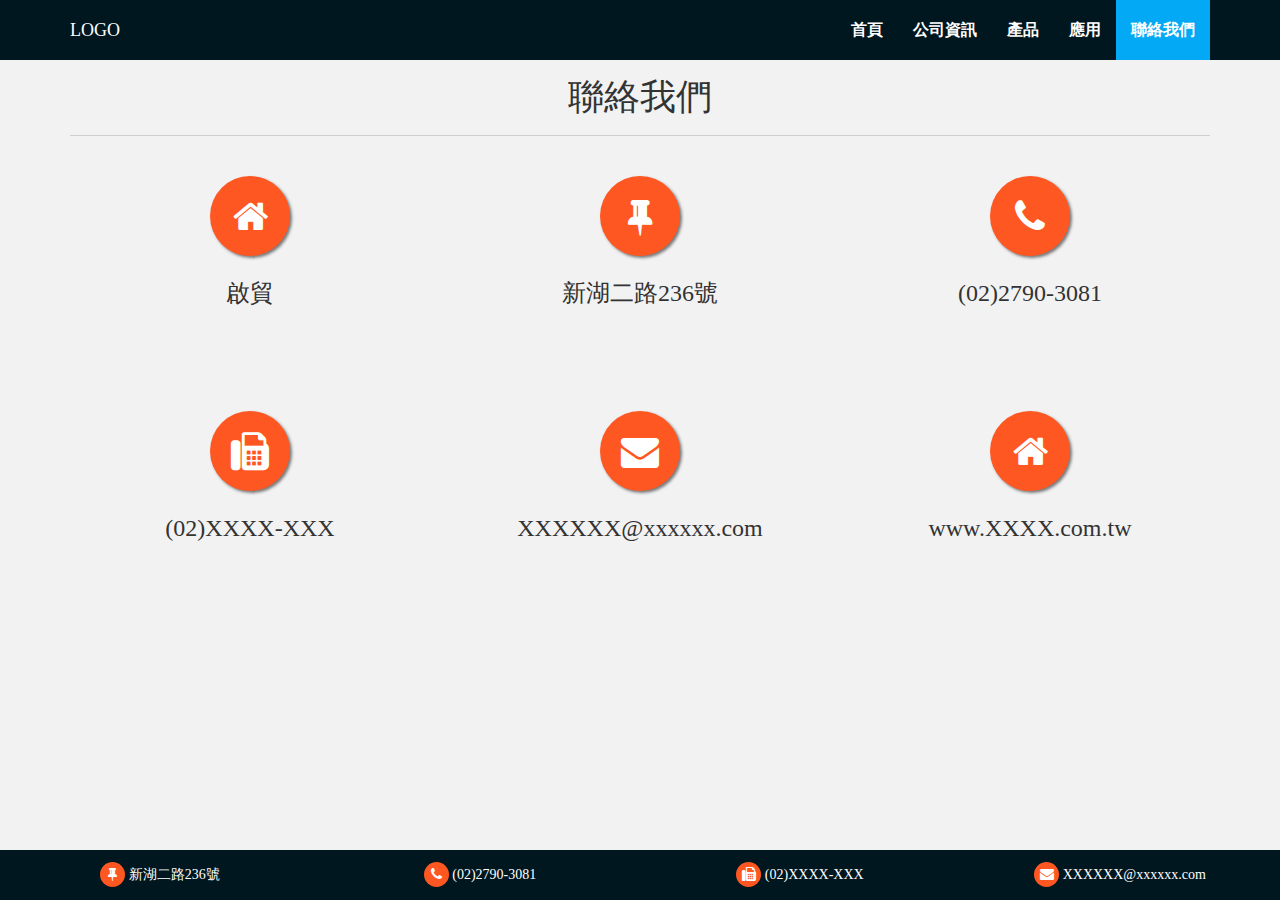
<file: contact.html>
<!DOCTYPE html>
<html lang="en">
<head>
<meta charset="UTF-8">
<meta name="viewport" content="width=device-width,initial-scale=1">
<meta name="keywords" content="啟貿,聯絡我們" />
<meta namge="description" content="啟貿" />
<title>啟貿</title>
<script src="./js/jquery-2.1.4.min.js"></script>
<script src="./js/bootstrap.min.js"></script>
<link href="./css/bootstrap.min.css" rel="stylesheet">
<link rel="stylesheet" href="css/font-awesome.min.css" type="text/css">
<link rel="stylesheet" href="css/animate.min.css">
<link rel="stylesheet" href="css/style.css">
<script src="./js/minwt.auto_full_height.mini.js"></script>
<style>
#contact-main{
	background-color: #f2f2f2;
}
#contact-main .icon{
	box-shadow: 2px 2px 3px rgba(0,0,0,0.5);
}
</style>
</head>
<body>
<!-- 導航列開始 -->
<header _height="none">
	<nav class="navbar navbar-default">
		<div class="container">
			<div class="navbar-header">
				<button type="button" class="navbar-toggle collapsed" data-toggle="collapse" data-target=".header-navbar">
					<span class="icon-bar"></span>
					<span class="icon-bar"></span>
					<span class="icon-bar"></span>
				</button>
				<a href="index.html" class="navbar-brand">LOGO</a>
			</div>

			<div class="collapse navbar-collapse header-navbar">
				<ul class="nav navbar-nav navbar-right">
					<li><a href="index.html">首頁</a></li>
					<li><a href="about.html">公司資訊</a></li>
					<li><a href="product.html">產品</a></li>
					<li><a href="application01.html">應用</a></li>
					<li class="active"><a href="contact.html">聯絡我們</a></li>
				</ul>
			</div>
		</div>
	</nav>
</header>
<!-- 導航列結束 -->
<!-- 內容開始 -->
<section id="contact-main" _height="auto">
	<div class="container">
		<div class="row">
			<div class="col-md-12">
				<div class="contact-us-text">聯絡我們</div>
				<span class="line"></span>
			</div>
		</div>
		<div class="row">
			<div class="col-lg-4 col-md-4 col-sm-4 icon-main">
				<i class="fa fa-home text-center icon animated bounceIn"></i>
				<div class="text-center contact-text-icon">啟貿</div>
			</div>
			<div class="col-lg-4 col-md-4 col-sm-4 icon-main">
				<i class="fa fa-thumb-tack text-center icon animated bounceIn"></i>
				<div class="text-center contact-text-icon">新湖二路236號</div>
			</div>
			<div class="col-lg-4 col-md-4 col-sm-4 icon-main">
				<i class="fa fa-phone text-center icon animated bounceIn"></i>
				<div class="text-center contact-text-icon">(02)2790-3081</div>
			</div>
			<div class="col-lg-4 col-md-4 col-sm-4 icon-main">
				<i class="fa fa-fax text-center icon animated bounceIn"></i>
				<div class="text-center contact-text-icon">(02)XXXX-XXX</div>
			</div>
			<div class="col-lg-4 col-md-4 col-sm-4 icon-main">
				<i class="fa fa-envelope text-center icon animated bounceIn"></i>
				<div class="text-center contact-text-icon">XXXXXX@xxxxxx.com</div>
			</div>
			<div class="col-lg-4 col-md-4 col-sm-4 icon-main">
				<i class="fa fa-home text-center icon animated bounceIn"></i>
				<div class="text-center contact-text-icon">www.XXXX.com.tw</div>
			</div>
		</div>
	</div>
</section>
<!-- 內容結束 -->
<!-- footer開始 -->
<footer id="footer" _height="none">
	<div class="container-fluid">
		<div class="row">
			<div class="col-md-3">
				<p class="text-center">
					<i class="fa fa-thumb-tack icon"></i>
					新湖二路236號
				</p>
			</div>
			<div class="col-md-3">
				<p class="text-center">
					<i class="fa fa-phone icon"></i>
					(02)2790-3081
				</p>
			</div>
			<div class="col-md-3">
				<p class="text-center">
					<i class="fa fa-fax icon"></i>
					(02)XXXX-XXX
				</p>
			</div>
			<div class="col-md-3">
				<p class="text-center">
					<i class="fa fa-envelope icon"></i>
					XXXXXX@xxxxxx.com
				</p>
			</div>
		</div>
	</div>
</footer>
<!-- footer結束 -->
</body>
</html>
</file>
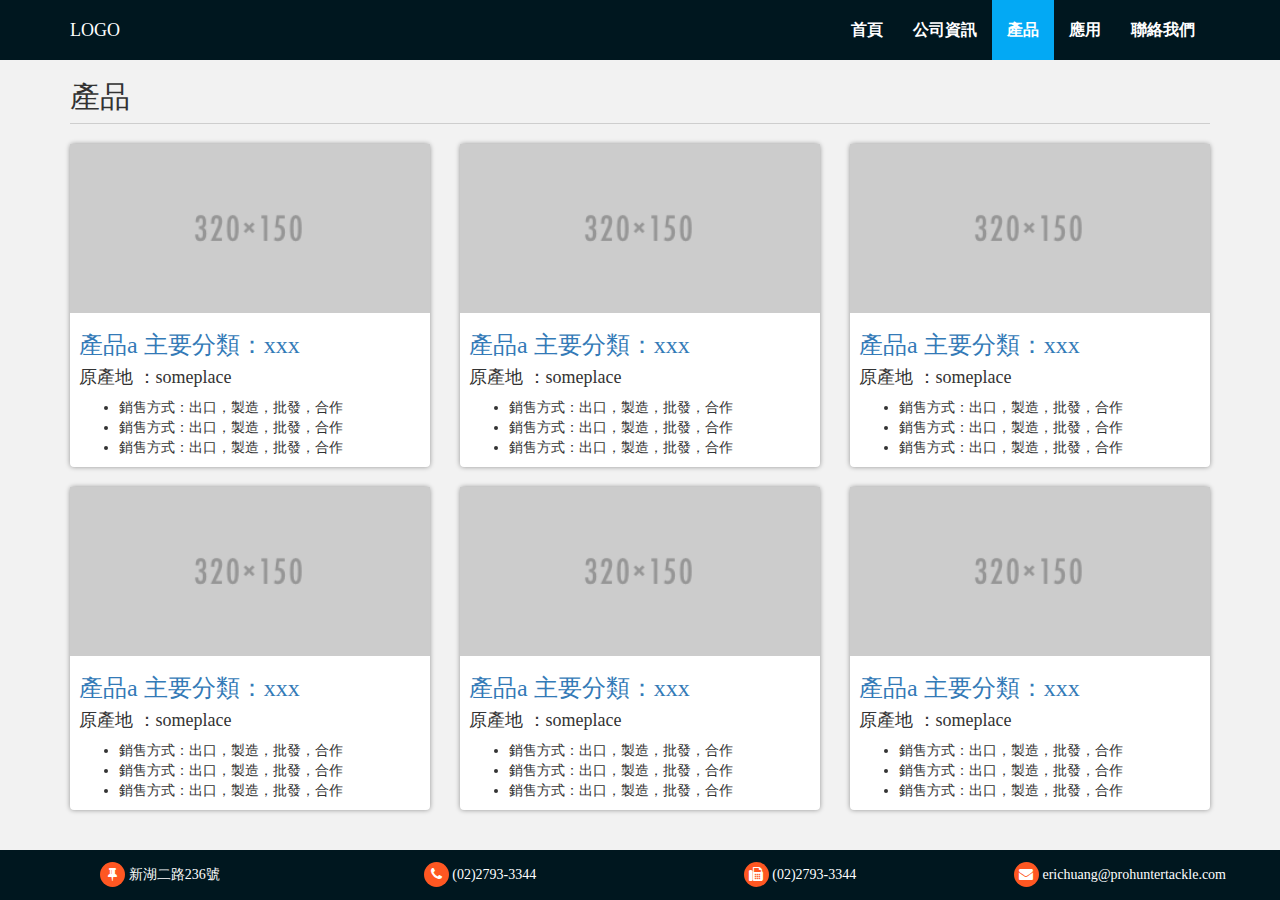
<file: product.html>
<!DOCTYPE html>
<html lang="en">
<head>
<meta charset="UTF-8">
<meta name="viewport" content="width=device-width,initial-scale=1">
<title>啟貿實業有限公司|產品</title>
<meta name="keywords" content="啟貿,啟貿實業有限公司,產品" />
<meta namge="description" content="啟貿實業有限公司" />
<script src="./js/jquery-2.1.4.min.js"></script>
<script src="./js/bootstrap.min.js"></script>
<link href="./css/bootstrap.min.css" rel="stylesheet">
<link rel="stylesheet" href="css/font-awesome.min.css" type="text/css">
<link rel="stylesheet" href="css/style.css">
<script src="./js/minwt.auto_full_height.mini.js"></script>
<style>
#product-main{
	background-color: #f2f2f2;
}
#product-main .thumbnail{
	border: none;
	box-shadow: 0 0 5px rgba(0,0,0,.4);
}
</style>
</head>
<body>
<!-- 導航列開始 -->
<header _height="none">
	<nav class="navbar navbar-default">
		<div class="container">
			<div class="navbar-header">
				<button type="button" class="navbar-toggle collapsed" data-toggle="collapse" data-target=".header-navbar">
					<span class="icon-bar"></span>
					<span class="icon-bar"></span>
					<span class="icon-bar"></span>
				</button>
				<a href="index.html" class="navbar-brand">LOGO</a>
			</div>

			<div class="collapse navbar-collapse header-navbar">
				<ul class="nav navbar-nav navbar-right">
					<li><a href="index.html">首頁</a></li>
					<li><a href="about.html">公司資訊</a></li>
					<li class="active"><a href="product.html">產品</a></li>
					<li><a href="application01.html">應用</a></li>
					<li><a href="contact.html">聯絡我們</a></li>
				</ul>
			</div>
		</div>
	</nav>
</header>
<!-- 導航列結束 -->
<!-- 內容開始 -->
<section id="product-main" _height="auto">
	<div class="container">
		<div class="row">
			<div class="col-md-12">
				<h2>產品</h2>
				<span class="line"></span>
			</div>
		</div>
		<div class="row product-main-thumbnail">
			<div class="col-md-4 col-lg4 col-sm4">
				<div class="thumbnail">
					<img src="images/320.png" alt="">
					<div class="caption">
						<h3 class="h3-color">產品a 主要分類：xxx</h3>
						<h4>原產地 ：someplace</h4>
						<ul class="product-main-ul">
							<li>銷售方式：出口，製造，批發，合作</li>
							<li>銷售方式：出口，製造，批發，合作</li>
							<li>銷售方式：出口，製造，批發，合作</li>
						</ul>
					</div>
				</div>
			</div>
			<div class="col-md-4 col-lg4 col-sm4">
				<div class="thumbnail">
					<img src="images/320.png" alt="">
					<div class="caption">
						<h3 class="h3-color">產品a 主要分類：xxx</h3>
						<h4>原產地 ：someplace</h4>
						<ul class="product-main-ul">
							<li>銷售方式：出口，製造，批發，合作</li>
							<li>銷售方式：出口，製造，批發，合作</li>
							<li>銷售方式：出口，製造，批發，合作</li>
						</ul>
					</div>
				</div>
			</div>
			<div class="col-md-4 col-lg4 col-sm4">
				<div class="thumbnail">
					<img src="images/320.png" alt="">
					<div class="caption">
						<h3 class="h3-color">產品a 主要分類：xxx</h3>
						<h4>原產地 ：someplace</h4>
						<ul class="product-main-ul">
							<li>銷售方式：出口，製造，批發，合作</li>
							<li>銷售方式：出口，製造，批發，合作</li>
							<li>銷售方式：出口，製造，批發，合作</li>
						</ul>
					</div>
				</div>
			</div>
			<div class="col-md-4 col-lg4 col-sm4">
				<div class="thumbnail">
					<img src="images/320.png" alt="">
					<div class="caption">
						<h3 class="h3-color">產品a 主要分類：xxx</h3>
						<h4>原產地 ：someplace</h4>
						<ul class="product-main-ul">
							<li>銷售方式：出口，製造，批發，合作</li>
							<li>銷售方式：出口，製造，批發，合作</li>
							<li>銷售方式：出口，製造，批發，合作</li>
						</ul>
					</div>
				</div>
			</div>
			<div class="col-md-4 col-lg4 col-sm4">
				<div class="thumbnail">
					<img src="images/320.png" alt="">
					<div class="caption">
						<h3 class="h3-color">產品a 主要分類：xxx</h3>
						<h4>原產地 ：someplace</h4>
						<ul class="product-main-ul">
							<li>銷售方式：出口，製造，批發，合作</li>
							<li>銷售方式：出口，製造，批發，合作</li>
							<li>銷售方式：出口，製造，批發，合作</li>
						</ul>
					</div>
				</div>
			</div>
			<div class="col-md-4 col-lg4 col-sm4">
				<div class="thumbnail">
					<img src="images/320.png" alt="">
					<div class="caption">
						<h3 class="h3-color">產品a 主要分類：xxx</h3>
						<h4>原產地 ：someplace</h4>
						<ul class="product-main-ul">
							<li>銷售方式：出口，製造，批發，合作</li>
							<li>銷售方式：出口，製造，批發，合作</li>
							<li>銷售方式：出口，製造，批發，合作</li>
						</ul>
					</div>
				</div>
			</div>
		</div>
	</div>
</section>
<!-- 內容結束 -->
<!-- footer開始 -->
<footer id="footer" _height="none">
	<div class="container-fluid">
		<div class="row">
			<div class="col-md-3">
				<p class="text-center">
					<i class="fa fa-thumb-tack icon"></i>
					新湖二路236號
				</p>
			</div>
			<div class="col-md-3">
				<p class="text-center">
					<i class="fa fa-phone icon"></i>
					(02)2793-3344
				</p>
			</div>
			<div class="col-md-3">
				<p class="text-center">
					<i class="fa fa-fax icon"></i>
					(02)2793-3344
				</p>
			</div>
			<div class="col-md-3">
				<p class="text-center">
					<i class="fa fa-envelope icon"></i>
					erichuang@prohuntertackle.com
				</p>
			</div>
		</div>
	</div>
</footer>
<!-- footer結束 -->
</body>
</html>
</file>
<file: css/style.css>
*{
	padding: 0;
	margin: 0;
}
html,body{
	height: 100%;
}
body{
	font-family: "微軟正黑體";
}
/*navbar*/
@media (min-width: 768px){
	.navbar {
    	border-radius:0px;
    	min-height: 60px !important;
	}
	.navbar-brand{
		line-height: 30px !important;
	}
	.navbar-nav>li>a{
		line-height: 30px !important;
		font-size: 16px !important;
		font-weight: 900 !important;
	}
}
.navbar {
    min-height: 50px;
    margin-bottom: 0px;
}
.navbar-default{
	background: #00171F;
	border-color:transparent;
	border: none;
}
.navbar-default .navbar-brand{
	color:#fff;
}
.navbar-default .navbar-nav>li>a {
    color: #fff;
}
.navbar-default .navbar-nav>.active>a,
.navbar-default .navbar-nav>.active>a:focus,
.navbar-default .navbar-nav>.active>a:hover{
	color:#fff;
	background: #03A9F4;
}
.navbar-default .navbar-nav>li>a:hover{
	color:#03A9F4;
}
.navbar-default .navbar-toggle:hover {
    background-color: #03A9F4;
}
.navbar-default .navbar-toggle {
	border:none;
}
.navbar-default .navbar-toggle .icon-bar{
	background-color:#fff ;
}
.navbar-default .navbar-toggle:focus{
	background-color: #03A9F4;
}
/*navbar-end*/

/*index-main*/
#main .carousel-indicators li,
#main .carousel-indicators .active{
	width: 20px;
	height: 20px;
	margin:1px;
}
#main .carousel-indicators li{
	border-color:#007EA7;
	box-shadow: 0 0 5px #000;
}
#main .carousel-indicators .active{
	background: #00A8E8;
	box-shadow: 0 0 5px #000;
}
#main.carousel {
	height: 100%;
}
#main.carousel .item,
#main.carousel .item.active{
	height: 100%;
}
#main.carousel .carousel-inner {
	height: 100%;
}
#main.carousel .fill {
    width: 100%;
    height: 100%;
    background-position: center;
    background-size: cover;
}
#main.carousel .bg1{
	background-image: url('../images/01.jpg');
}
#main.carousel .bg2{
	background-image: url('../images/02.jpg');
}
#main.carousel .bg3{
	background-image: url('../images/03.jpg');
}
#main.carousel .bg4{
	background-image: url('../images/04.gif');
}
/*index-main end*/

/*product-main*/
#product-main{
	width: 100%;
}
#product-main .thumbnail{
	padding: 0;
}
#product-main h3{
	margin-top: 10px;
}
#product-main .thumbnail img{
	width: 100%;
}
#product-main .product-main-ul{
	margin-bottom: 0;
	margin-left: 40px;
}
#product-main .line{
	display: block;
	width: 100%;
	border-bottom: 1px solid rgba(153,153,153,.4);
}
#product-main .product-main-thumbnail{
	margin-top: 20px;
}
#product-main .h3-color{
	color:#337ab7;
}
/*product-main end*/

/*application-main*/
#application-main{

}
#application-main .line{
	display: block;
	width: 100%;
	border-bottom: 1px solid rgba(153,153,153,.4);
}
#application-main .application-list-group{
	margin-top: 20px;
}
#application-main .list-group-item{
	text-align: center;
}
#application-main .application-main-contant {
	margin-top: 20px;
	margin-bottom: 20px;
}
/*#application-main .application-main-contant img{
	width: 100%;
	height: 300px;
}*/
#application-main .application-main-contant{
	font-size: 16px;
	line-height: 2em;
}
#application-main .application-h2{
	color:#007EA7;
	font-weight:900;
}
/*application-main end*/

/*about start*/
#about-main .line{
	display: block;
	width: 100%;
	border-bottom: 1px solid rgba(153,153,153,.4);
	margin: 20px auto;
}
#about-main .about-main-contant img{
	width: 100%;
	height: 300px;
}
#about-main .about-h2{
	color:#007EA7;
	font-weight:900;
}
#about-main .about-main-contant{
	font-size: 16px;
	line-height: 2em;
}
/*about end*/

/*contact-main*/
#contact-main{

}
#contact-main .contact-us-text{
	font-size: 36px;
	text-align: center;
	margin:12px 0;
}
#contact-main .line{
	display: block;
	width: 100%;
	border-bottom: 1px solid rgba(153,153,153,.4);
}
#contact-main .icon-main{
	margin: 40px 0;
}
#contact-main .icon{
	font-size: 38px;
	display: block;
	background: #ff5722;
	width: 80px;
	height: 80px;
	line-height: 80px;
	border-radius: 100%;
	margin:0 auto;
	color:#fff;
}
#contact-main .contact-text-icon{
	font-size: 24px;
	margin:20px;
}
/*contact-main end*/

/*footer*/
#footer{
	width: 100%;
	background: #00171F;
	color:#fff;
}
#footer p{
	height: 50px;
	line-height: 50px;
	margin:0;
}
#footer .icon{
	width: 25px;
	height: 25px;
	line-height: 25px;
	background: #ff5722;
	border-radius: 20px;
}
/*footer end*/
</file>
